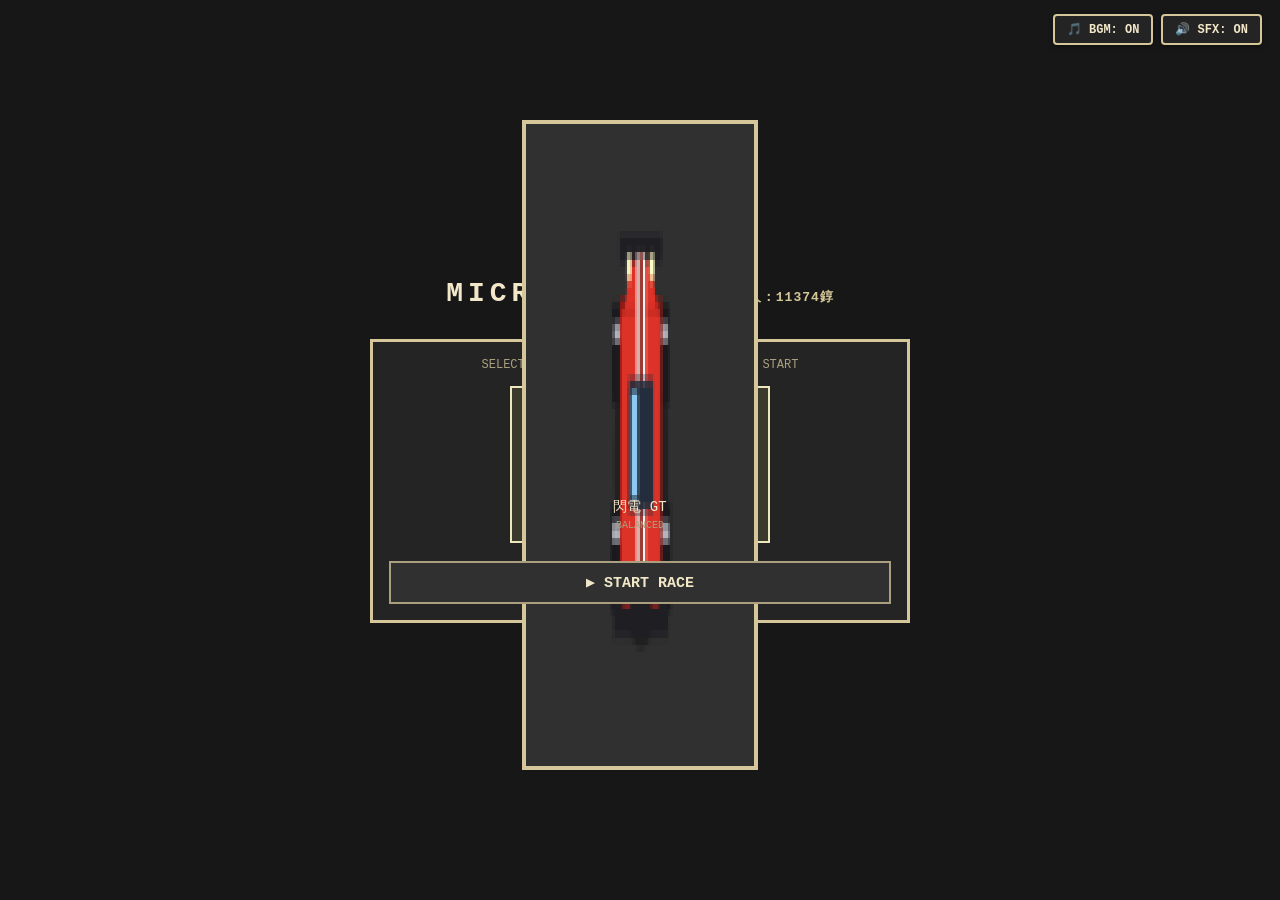
<file: index.html>
<!DOCTYPE html>
<html lang="zh-Hant">
<head>
  <meta charset="UTF-8">
  <meta name="viewport" content="width=device-width, initial-scale=1.0">
  <title>Micro Racing V2.0</title>
  <link rel="stylesheet" href="./css/style.css">
</head>
<body>
  <!-- 右上角音效與音樂靜音切換按鈕 -->
  <div class="audio-bar">
    <button id="bgmToggleBtn" class="audio-btn" type="button" title="切換背景音樂 (BGM)">🎵 BGM: ON</button>
    <button id="sfxToggleBtn" class="audio-btn" type="button" title="切換遊戲音效 (SFX)">🔊 SFX: ON</button>
  </div>

  <div class="wrap">
    <div class="header-row">
      <h1>MICRO RACING</h1>
      <div class="producer-tag">製作人：11374錞</div>
    </div>
    <div class="version">V2.4 — SPRITE & AUDIO EDITION</div>

    <!-- 車輛選擇主選單 -->
    <section id="menu" class="panel">
      <div class="tip">SELECT YOUR CAR — ← / → CHANGE &nbsp; ENTER START</div>
      <div class="car-grid">
        <div class="car-card selected" data-car="sport">
          <div class="car-preview"><canvas class="mini" width="90" height="90" data-preview="sport"></canvas></div>
          <div class="car-name">閃電 GT</div>
          <div class="car-desc">BALANCED</div>
        </div>
        <div class="car-card" data-car="formula">
          <div class="car-preview"><canvas class="mini" width="90" height="90" data-preview="formula"></canvas></div>
          <div class="car-name">獵鷹 F1</div>
          <div class="car-desc">SLIM & FAST</div>
        </div>
        <div class="car-card" data-car="offroad">
          <div class="car-preview"><canvas class="mini" width="90" height="90" data-preview="offroad"></canvas></div>
          <div class="car-name">荒野王者</div>
          <div class="car-desc">TOUGH</div>
        </div>
        <div class="car-card" data-car="muscle">
          <div class="car-preview"><canvas class="mini" width="90" height="90" data-preview="muscle"></canvas></div>
          <div class="car-name">赤焰 V8</div>
          <div class="car-desc">WIDE & POWER</div>
        </div>
      </div>
      <button id="startBtn">▶ START RACE</button>
    </section>

    <!-- 遊戲賽道與儀表板畫面 -->
    <section id="gameScreen" class="hidden">
      <div class="hud">
        <div>SCORE: <span id="score">0</span></div>
        <div>BEST: <span id="best">0</span></div>
        <div>CAR: <span id="carLabel">閃電 GT</span></div>
        <div>LV: <span id="speedLevel">1</span></div>
      </div>
      <div class="canvas-container">
        <canvas id="game" width="500" height="650"></canvas>
      </div>
      <div class="controls">
        <kbd>←</kbd> <kbd>→</kbd> 移動　／　<kbd>↑</kbd> 加速　／　<kbd>↓</kbd> 減速
        <br>撞擊後按 <kbd>SPACE</kbd> 重新開始　／　按 <kbd>ESC</kbd> 回選車
      </div>
    </section>
  </div>

  <!-- 引入 ES6 模組入口 -->
  <script type="module" src="./js/main.js"></script>
</body>
</html>
</file>
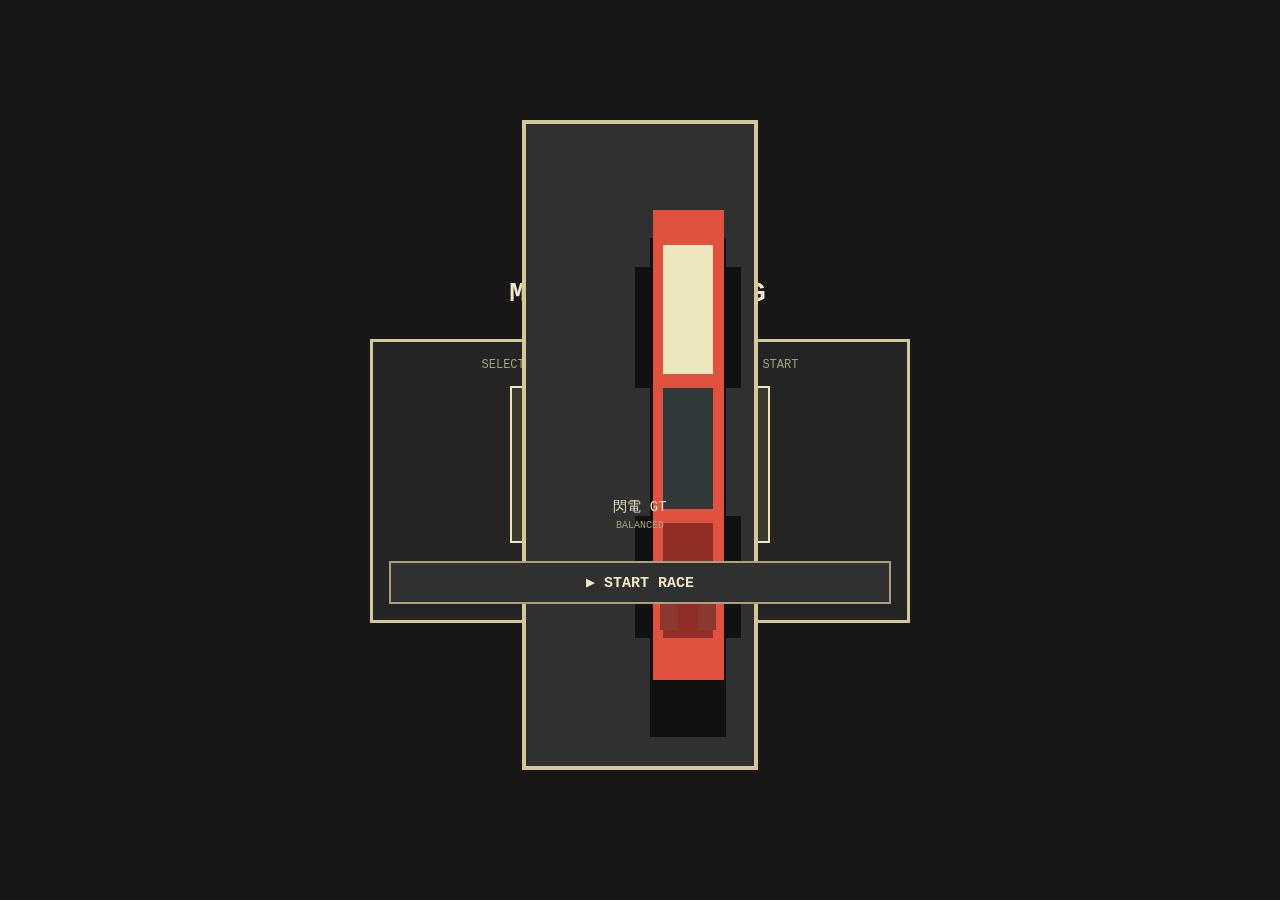
<file: _backup_original.html>
<!DOCTYPE html>
<html lang="zh-Hant">
<head>
<meta charset="UTF-8">
<meta name="viewport" content="width=device-width, initial-scale=1.0">
<title>Micro Racing V2.0</title>
<style>
*{box-sizing:border-box}
html,body{margin:0;min-height:100%;background:#171717;color:#f2e8c9;font-family:"Courier New",monospace}
body{min-height:100vh;display:flex;justify-content:center;align-items:center}
.wrap{width:540px;max-width:96vw;text-align:center}
h1{margin:0 0 4px;font-size:28px;letter-spacing:5px}
.version{color:#aaa080;font-size:12px;margin-bottom:12px}
.panel{border:3px solid #d6c79a;background:#242424;padding:16px}
canvas{display:block;width:500px;height:650px;max-width:100%;margin:0 auto;border:4px solid #d6c79a;background:#222;image-rendering:pixelated}
.hud{width:500px;max-width:100%;margin:0 auto 8px;padding:8px 14px;border:2px solid #d6c79a;background:#262626;display:flex;justify-content:space-between;font-size:16px}
button{font:700 15px "Courier New",monospace;color:#f2e8c9;background:#303030;border:2px solid #aaa080;padding:10px 16px;cursor:pointer}
button:hover{background:#3b3b3b}
button.selected{border-color:#f2e8c9;background:#4a4635}
.car-grid{display:flex;justify-content:center;margin:14px 0}.car-card{width:260px}
.car-card{padding:10px;border:2px solid #77705a;background:#292929;cursor:pointer;transition:.12s;display:none}.car-card.selected{display:block}
.car-card:hover{border-color:#d6c79a}
.car-card.selected{border-color:#eee6bd;background:#3b382c}
.car-preview{height:95px;display:flex;align-items:center;justify-content:center}
.car-name{font-size:14px;margin-top:5px}
.car-desc{font-size:10px;color:#aaa080;margin-top:4px}
.controls{margin-top:10px;color:#aaa080;font-size:12px;line-height:1.8}
.hidden{display:none}
#startBtn{width:100%;margin-top:4px}
.tip{font-size:12px;color:#aaa080;margin-bottom:8px}
@media(max-height:850px){body{align-items:flex-start;padding:15px 0}.wrap{transform:scale(.88);transform-origin:top center}}
</style>
</head>
<body>
<div class="wrap">
  <h1>MICRO RACING</h1>
  <div class="version">V2.3 — SINGLE CAR SELECT</div>

  <section id="menu" class="panel">
    <div class="tip">SELECT YOUR CAR — ← / → CHANGE &nbsp; ENTER START</div>
    <div class="car-grid">
      <div class="car-card selected" data-car="sport">
        <div class="car-preview"><canvas class="mini" width="90" height="90" data-preview="sport"></canvas></div>
        <div class="car-name">閃電 GT</div>
        <div class="car-desc">BALANCED</div>
      </div>
      <div class="car-card" data-car="formula">
        <div class="car-preview"><canvas class="mini" width="90" height="90" data-preview="formula"></canvas></div>
        <div class="car-name">獵鷹 F1</div>
        <div class="car-desc">SLIM & FAST</div>
      </div>
      <div class="car-card" data-car="offroad">
        <div class="car-preview"><canvas class="mini" width="90" height="90" data-preview="offroad"></canvas></div>
        <div class="car-name">荒野王者</div>
        <div class="car-desc">TOUGH</div>
      </div>
      <div class="car-card" data-car="muscle">
        <div class="car-preview"><canvas class="mini" width="90" height="90" data-preview="muscle"></canvas></div>
        <div class="car-name">赤焰 V8</div>
        <div class="car-desc">WIDE & POWER</div>
      </div>
    </div>
    <button id="startBtn">▶ START RACE</button>
  </section>

  <section id="gameScreen" class="hidden">
    <div class="hud">
      <div>SCORE: <span id="score">0</span></div>
      <div>BEST: <span id="best">0</span></div>
      <div>CAR: <span id="carLabel">閃電 GT</span></div>
      <div>LV: <span id="speedLevel">1</span></div>
    </div>
    <canvas id="game" width="500" height="650"></canvas>
    <div class="controls">
      <kbd>←</kbd> <kbd>→</kbd> 移動　／　<kbd>↑</kbd> 加速　／　<kbd>↓</kbd> 減速
      <br>撞擊後按 <kbd>SPACE</kbd> 重新開始　／　按 <kbd>ESC</kbd> 回選車
    </div>
  </section>
</div>

<script>
(() => {
"use strict";

const menu=document.getElementById("menu");
const gameScreen=document.getElementById("gameScreen");
const startBtn=document.getElementById("startBtn");
const scoreEl=document.getElementById("score");
const bestEl=document.getElementById("best");
const carLabelEl=document.getElementById("carLabel");
const speedLevelEl=document.getElementById("speedLevel");
const canvas=document.getElementById("game");
const ctx=canvas.getContext("2d");
const W=500,H=650;

const cars={
  sport:{name:"閃電 GT",color:"#e0523f",dark:"#8f2f25",type:"sport"},
  formula:{name:"獵鷹 F1",color:"#4c91d9",dark:"#28527f",type:"formula"},
  offroad:{name:"荒野王者",color:"#63a85b",dark:"#3d6e38",type:"offroad"},
  muscle:{name:"赤焰 V8",color:"#c58b32",dark:"#76531e",type:"muscle"}
};
let selected="sport";

const carCards=[...document.querySelectorAll(".car-card")];

function updateCarSelection(){
  carCards.forEach((card,i)=>{
    card.classList.toggle("selected", card.dataset.car===selected);
  });
}

function moveCarSelection(direction){
  let index=carCards.findIndex(card=>card.dataset.car===selected);
  if(index<0) index=0;
  index=(index+direction+carCards.length)%carCards.length;
  selected=carCards[index].dataset.car;
  updateCarSelection();
}

carCards.forEach(card=>{
  card.addEventListener("click",()=>{
    selected=card.dataset.car;
    updateCarSelection();
  });
});

updateCarSelection();

function drawCar(g,car,x,y,w,h,scale=1){
  const c=cars[car];
  const cx=x+w/2;

  g.save();
  g.translate(cx,y);
  g.scale(scale,scale);
  const bw=w/scale,bh=h/scale;
  const left=-bw/2;

  g.fillStyle="#111";
  g.fillRect(left+4,6,bw-8,bh);

  if(c.type==="formula"){
    g.fillStyle=c.color;
    g.fillRect(-13,5,26,bh-10);
    g.fillRect(-23,8,46,9);
    g.fillRect(-30,bh-13,60,7);
    g.fillRect(-8,0,16,12);
    g.fillStyle="#303a3a";
    g.fillRect(-7,17,14,18);
    g.fillStyle="#111";
    g.fillRect(-28,14,8,17);
    g.fillRect(20,14,8,17);
    g.fillRect(-29,bh-20,9,18);
    g.fillRect(20,bh-20,9,18);
  }else if(c.type==="offroad"){
    g.fillStyle=c.color;
    g.fillRect(left+5,5,bw-10,bh-10);
    g.fillStyle="#303a3a";
    g.fillRect(left+10,18,bw-20,19);
    g.fillStyle=c.dark;
    g.fillRect(left+8,40,bw-16,18);
    g.fillStyle="#111";
    g.fillRect(left-2,8,9,22);
    g.fillRect(left+bw-7,8,9,22);
    g.fillRect(left-2,bh-30,9,22);
    g.fillRect(left+bw-7,bh-30,9,22);
  }else if(c.type==="muscle"){
    g.fillStyle=c.color;
    g.fillRect(left+2,9,bw-4,bh-12);
    g.fillRect(left-3,30,bw+6,29);
    g.fillStyle=c.dark;
    g.fillRect(left+8,17,bw-16,17);
    g.fillStyle="#303a3a";
    g.fillRect(left+8,37,bw-16,14);
    g.fillStyle="#111";
    g.fillRect(left-2,12,8,18);
    g.fillRect(left+bw-6,12,8,18);
    g.fillRect(left-2,bh-27,8,18);
    g.fillRect(left+bw-6,bh-27,8,18);
  }else{
    g.fillStyle=c.color;
    g.fillRect(left+5,2,bw-10,bh-4);
    g.fillStyle="#eee6bd";
    g.fillRect(left+9,7,bw-18,18);
    g.fillStyle="#303a3a";
    g.fillRect(left+9,27,bw-18,17);
    g.fillStyle=c.dark;
    g.fillRect(left+9,46,bw-18,16);
    g.fillStyle="#8b3830";
    g.fillRect(left+8,55,7,6);
    g.fillRect(left+bw-15,55,7,6);
    g.fillStyle="#111";
    g.fillRect(left-2,10,7,17);
    g.fillRect(left+bw-5,10,7,17);
    g.fillRect(left-2,45,7,17);
    g.fillRect(left+bw-5,45,7,17);
  }
  g.restore();
}

document.querySelectorAll(".mini").forEach(c=>{
  const g=c.getContext("2d");
  g.fillStyle="#303030";g.fillRect(0,0,90,90);
  drawCar(g,c.dataset.preview,45,10,38,70,1);
});

let score=0,best=Number(localStorage.getItem("microRacingBestV2"))||0;
let gameOver=false,last=0,roadOffset=0,spawnTimer=0,spawnInterval=.9,obstacles=[];
const keys={ArrowLeft:false,ArrowRight:false,ArrowUp:false,ArrowDown:false};
const road={x:75,width:350};
const player={x:231,y:545,width:38,height:70,speed:250};

function hud(){
  scoreEl.textContent=score;
  bestEl.textContent=best;
  speedLevelEl.textContent=Math.floor(score/50)+1;
}
function random(a,b){return Math.random()*(b-a)+a}
function overlap(a,b){
  const p=5;
  return a.x+p<b.x+b.width-p&&a.x+a.width-p>b.x+p&&a.y+p<b.y+b.height-p&&a.y+a.height-p>b.y+p;
}
function spawn(){
  const w=random(34,52),h=random(45,70);
  obstacles.push({
    x:random(road.x+15,road.x+road.width-w-15),y:-h-20,width:w,height:h,
    speed:random(40,110),passed:false,type:Math.random()>.5?"barrier":"rock"
  });
}
function reset(){
  score=0;gameOver=false;player.x=W/2-player.width/2;player.speed=250;
  obstacles=[];spawnTimer=0;spawnInterval=.9;roadOffset=0;hud();
}
function start(){
  menu.classList.add("hidden");gameScreen.classList.remove("hidden");
  carLabelEl.textContent=cars[selected].name;reset();last=performance.now();
}
startBtn.addEventListener("click",start);

function backToMenu(){
  gameScreen.classList.add("hidden");menu.classList.remove("hidden");
  gameOver=false;
}

window.addEventListener("keydown",e=>{
  if(["ArrowLeft","ArrowRight","ArrowUp","ArrowDown"," ","Enter"].includes(e.key))e.preventDefault();

  // Car selection screen: Left/Right selects a car, Enter starts.
  if(!menu.classList.contains("hidden")){
    if(e.key==="ArrowLeft"){moveCarSelection(-1);return}
    if(e.key==="ArrowRight"){moveCarSelection(1);return}
    if(e.key==="Enter"){start();return}
  }

  if(e.key==="Escape"&&!gameScreen.classList.contains("hidden")){backToMenu();return}
  if(e.key===" "&&gameOver){reset();return}
  if(e.key in keys)keys[e.key]=true;
});
window.addEventListener("keyup",e=>{if(e.key in keys)keys[e.key]=false});

function update(dt){
  if(gameOver)return;
  let steer=(keys.ArrowRight?1:0)-(keys.ArrowLeft?1:0);
  player.x+=steer*300*dt;
  if(keys.ArrowUp)player.speed+=180*dt;
  else if(keys.ArrowDown)player.speed-=220*dt;
  else if(player.speed>250)player.speed-=70*dt;
  else if(player.speed<250)player.speed+=35*dt;
  player.speed=Math.max(170,Math.min(430,player.speed));
  player.x=Math.max(road.x+7,Math.min(road.x+road.width-player.width-7,player.x));
  roadOffset+=player.speed*dt;
  spawnTimer+=dt;
  if(spawnTimer>=spawnInterval){
    spawnTimer=0;spawn();
    const speedLevel = Math.floor(score / 50);
    spawnInterval = Math.max(0.20, 0.90 - speedLevel * 0.75);
  }
  for(let i=obstacles.length-1;i>=0;i--){
    const o=obstacles[i];
    const speedLevel = Math.floor(score / 50);
    o.y += (player.speed + o.speed + speedLevel * 35) * dt;
    if(overlap(player,o)){gameOver=true;if(score>best){best=score;localStorage.setItem("microRacingBestV2",best)}hud();return}
    if(!o.passed&&o.y>player.y+player.height){o.passed=true;score++;if(score>best)best=score;hud()}
    if(o.y>H+100)obstacles.splice(i,1);
  }
}

function drawBackground(){
  ctx.fillStyle="#53634b";ctx.fillRect(0,0,W,H);
  ctx.fillStyle="#5d6d55";
  for(let y=-20;y<H;y+=32){
    const o=Math.floor((roadOffset*.35)%32);
    ctx.fillRect(10,y+o,5,2);ctx.fillRect(38,y+o+13,4,2);
    ctx.fillRect(450,y+o+7,5,2);ctx.fillRect(475,y+o+20,4,2);
  }
  ctx.fillStyle="#303030";ctx.fillRect(road.x,0,road.width,H);
  ctx.fillStyle="#d0c48f";ctx.fillRect(road.x,0,5,H);ctx.fillRect(road.x+road.width-5,0,5,H);
  ctx.fillStyle="#454545";ctx.fillRect(road.x+5,0,5,H);ctx.fillRect(road.x+road.width-10,0,5,H);
  ctx.fillStyle="#cfc18b";
  const cycle=62,o=roadOffset%cycle;
  for(let y=-cycle+o;y<H;y+=cycle)ctx.fillRect(W/2-3,y,6,32);
}
function drawObstacle(o){
  const x=o.x,y=o.y,w=o.width,h=o.height;
  ctx.fillStyle="#191919";ctx.fillRect(x+4,y+5,w,h);
  if(o.type==="barrier"){
    ctx.fillStyle="#b9ad7c";ctx.fillRect(x,y,w,h);
    ctx.strokeStyle="#181818";ctx.lineWidth=3;ctx.strokeRect(x,y,w,h);
    ctx.save();ctx.beginPath();ctx.rect(x,y,w,h);ctx.clip();
    ctx.fillStyle="#454545";
    for(let i=-h;i<w+h;i+=18){
      ctx.save();ctx.translate(x+i,y);ctx.rotate(-.65);ctx.fillRect(0,0,7,h*1.6);ctx.restore();
    }
    ctx.restore();
    ctx.fillStyle="#e8dfb7";ctx.fillRect(x+5,y+7,6,6);ctx.fillRect(x+w-11,y+7,6,6);
  }else{
    ctx.fillStyle="#726d61";ctx.beginPath();
    ctx.moveTo(x+w*.2,y);ctx.lineTo(x+w*.78,y+2);ctx.lineTo(x+w,y+h*.55);
    ctx.lineTo(x+w*.72,y+h);ctx.lineTo(x+w*.15,y+h*.88);ctx.lineTo(x,y+h*.35);
    ctx.closePath();ctx.fill();
    ctx.strokeStyle="#171717";ctx.lineWidth=3;ctx.stroke();
    ctx.fillStyle="#8b8577";ctx.fillRect(x+w*.28,y+h*.22,w*.25,5);
  }
}
function drawGameOver(){
  ctx.fillStyle="rgba(10,10,10,.78)";ctx.fillRect(0,0,W,H);
  const pw=340,ph=220,px=(W-pw)/2,py=(H-ph)/2;
  ctx.fillStyle="#222";ctx.fillRect(px,py,pw,ph);
  ctx.strokeStyle="#d6c79a";ctx.lineWidth=4;ctx.strokeRect(px,py,pw,ph);
  ctx.textAlign="center";ctx.fillStyle="#eee6bd";ctx.font="bold 32px Courier New";
  ctx.fillText("GAME OVER",W/2,py+53);
  ctx.font="17px Courier New";ctx.fillStyle="#c9bd91";
  ctx.fillText("CAR: "+cars[selected].name,W/2,py+87);
  ctx.fillText("SCORE: "+score+"   BEST: "+best,W/2,py+116);
  ctx.fillText("SPEED LEVEL: "+(Math.floor(score/50)+1),W/2,py+140);
  ctx.font="14px Courier New";ctx.fillStyle="#eee6bd";
  ctx.fillText("SPACE = RESTART",W/2,py+164);
  ctx.fillText("ESC = CAR SELECT",W/2,py+188);
  ctx.textAlign="start";
}
function draw(){
  drawBackground();
  obstacles.forEach(drawObstacle);
  drawCar(ctx,selected,player.x,player.y,player.width,player.height,1);
  if(gameOver)drawGameOver();
}
function loop(t){
  if(!last)last=t;
  const dt=Math.min((t-last)/1000,.05);last=t;
  if(!gameScreen.classList.contains("hidden")){update(dt);draw()}
  requestAnimationFrame(loop);
}
hud();
requestAnimationFrame(loop);
})();
</script>
</body>
</html>
</file>
<file: css/style.css>
* {
  box-sizing: border-box;
}

html,
body {
  margin: 0;
  min-height: 100%;
  background: #171717;
  color: #f2e8c9;
  font-family: "Courier New", monospace;
}

body {
  min-height: 100vh;
  display: flex;
  justify-content: center;
  align-items: center;
  position: relative;
}

/* 畫面右上角音訊控制列 */
.audio-bar {
  position: fixed;
  top: 14px;
  right: 18px;
  display: flex;
  gap: 8px;
  z-index: 1000;
}

.audio-btn {
  font: 700 12px "Courier New", monospace;
  color: #f2e8c9;
  background: #242424;
  border: 2px solid #d6c79a;
  padding: 6px 12px;
  cursor: pointer;
  border-radius: 4px;
  transition: all 0.15s ease;
  box-shadow: 0 2px 5px rgba(0, 0, 0, 0.4);
}

.audio-btn:hover {
  background: #383838;
  border-color: #fff;
}

.audio-btn.muted {
  color: #888;
  border-color: #666;
  background: #1a1a1a;
  opacity: 0.8;
}

.wrap {
  width: 540px;
  max-width: 96vw;
  text-align: center;
  position: relative;
}

.header-row {
  display: flex;
  justify-content: center;
  align-items: baseline;
  gap: 12px;
  flex-wrap: wrap;
}

h1 {
  margin: 0 0 4px;
  font-size: 28px;
  letter-spacing: 5px;
}

.producer-tag {
  font-size: 13px;
  color: #d6c79a;
  font-weight: 700;
  letter-spacing: 1px;
}

.version {
  color: #aaa080;
  font-size: 12px;
  margin-bottom: 12px;
}

.panel {
  border: 3px solid #d6c79a;
  background: #242424;
  padding: 16px;
}

.canvas-container {
  position: relative;
  width: 500px;
  max-width: 100%;
  margin: 0 auto;
}

canvas {
  display: block;
  width: 500px;
  height: 650px;
  max-width: 100%;
  margin: 0 auto;
  border: 4px solid #d6c79a;
  background: #222;
  image-rendering: pixelated;
}

.hud {
  width: 500px;
  max-width: 100%;
  margin: 0 auto 8px;
  padding: 8px 14px;
  border: 2px solid #d6c79a;
  background: #262626;
  display: flex;
  justify-content: space-between;
  font-size: 16px;
}

button {
  font: 700 15px "Courier New", monospace;
  color: #f2e8c9;
  background: #303030;
  border: 2px solid #aaa080;
  padding: 10px 16px;
  cursor: pointer;
}

button:hover {
  background: #3b3b3b;
}

button.selected {
  border-color: #f2e8c9;
  background: #4a4635;
}

.car-grid {
  display: flex;
  justify-content: center;
  margin: 14px 0;
}

.car-card {
  width: 260px;
  padding: 10px;
  border: 2px solid #77705a;
  background: #292929;
  cursor: pointer;
  transition: 0.12s;
  display: none;
}

.car-card.selected {
  display: block;
  border-color: #eee6bd;
  background: #3b382c;
}

.car-card:hover {
  border-color: #d6c79a;
}

.car-preview {
  height: 95px;
  display: flex;
  align-items: center;
  justify-content: center;
}

.car-name {
  font-size: 14px;
  margin-top: 5px;
}

.car-desc {
  font-size: 10px;
  color: #aaa080;
  margin-top: 4px;
}

.controls {
  margin-top: 10px;
  color: #aaa080;
  font-size: 12px;
  line-height: 1.8;
}

.hidden {
  display: none;
}

#startBtn {
  width: 100%;
  margin-top: 4px;
}

.tip {
  font-size: 12px;
  color: #aaa080;
  margin-bottom: 8px;
}

@media (max-height: 850px) {
  body {
    align-items: flex-start;
    padding: 15px 0;
  }
  .wrap {
    transform: scale(0.88);
    transform-origin: top center;
  }
}
</file>
